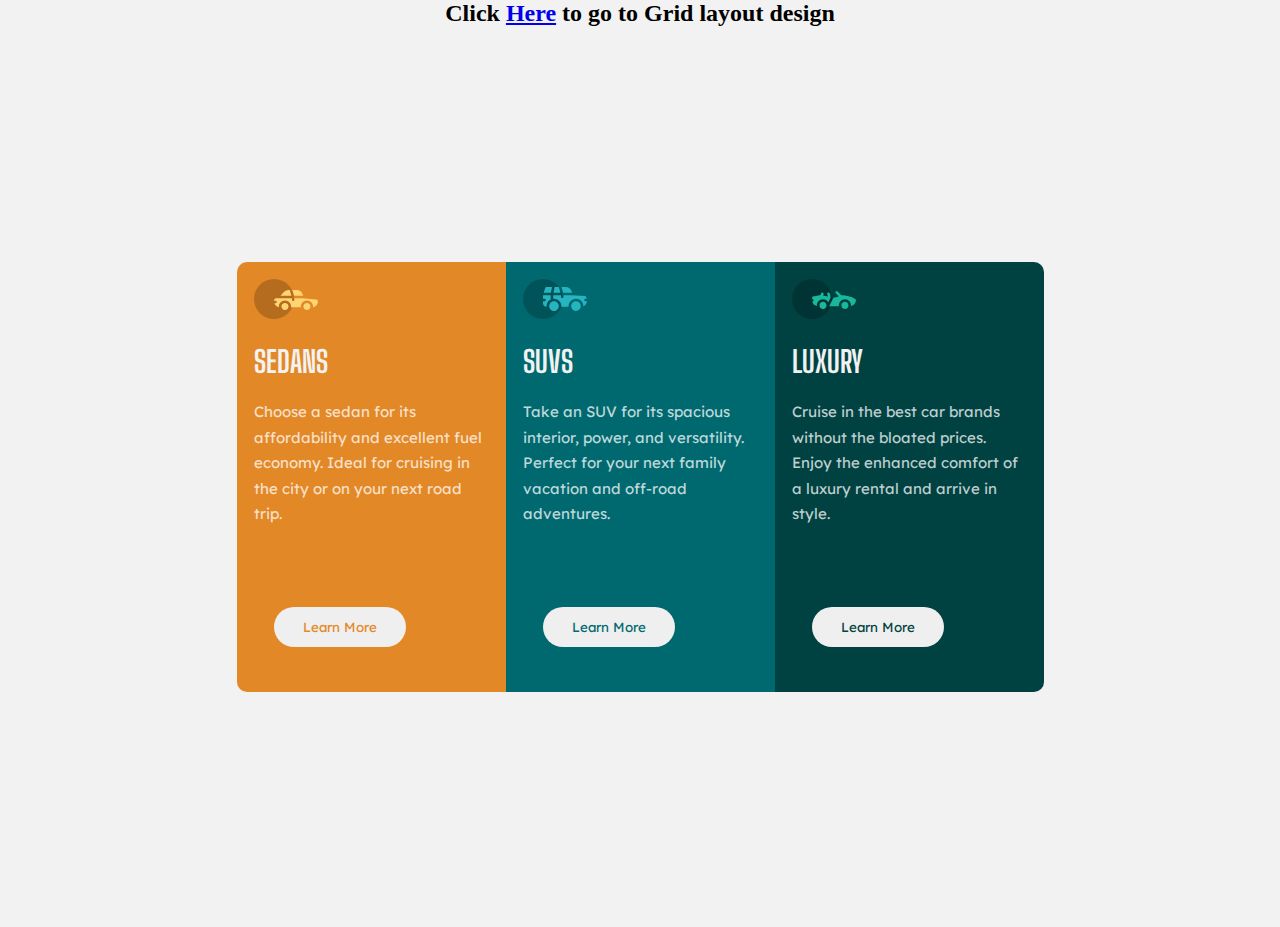
<file: index.html>
<!DOCTYPE html>
<html lang="en">
  <head>
    <meta charset="UTF-8" />
    <meta http-equiv="X-UA-Compatible" content="IE=edge" />
    <meta name="viewport" content="width=device-width, initial-scale=1.0" />
    <title>Flexbox</title>
    <link rel="preconnect" href="https://fonts.googleapis.com" />
    <link rel="preconnect" href="https://fonts.gstatic.com" crossorigin />
    <link
      href="https://fonts.googleapis.com/css2?family=Big+Shoulders+Display:wght@700&family=Lexend+Deca&display=swap"
      rel="stylesheet"
    />
    <link rel="stylesheet" href="style.css" />
  </head>
  <body>
    <h2>Click <a href="grid.html">Here</a> to go to Grid layout design</h2>
    <main>
      <div class="container">
        <div class="box box-one">
          <div class="content">
            <img src="icon-sedans.svg" alt="logo" />
            <h1>Sedans</h1>
            <p>
              Choose a sedan for its affordability and excellent fuel economy.
              Ideal for cruising in the city or on your next road trip.
            </p>
            <button class="btn btn1">Learn More</button>
          </div>
        </div>

        <div class="box box-two">
          <div class="content">
            <img src="icon-suvs.svg" alt="logo" />
            <h1>Suvs</h1>
            <p>
              Take an SUV for its spacious interior, power, and versatility.
              Perfect for your next family vacation and off-road adventures.
            </p>
            <button class="btn btn2">Learn More</button>
          </div>
        </div>

        <div class="box box-three">
          <div class="content">
            <img src="icon-luxury.svg" alt="logo" />
            <h1>Luxury</h1>
            <p>
              Cruise in the best car brands without the bloated prices. Enjoy
              the enhanced comfort of a luxury rental and arrive in style.
            </p>
            <button class="btn btn3">Learn More</button>
          </div>
        </div>
      </div>
    </main>
  </body>
</html>
</file>
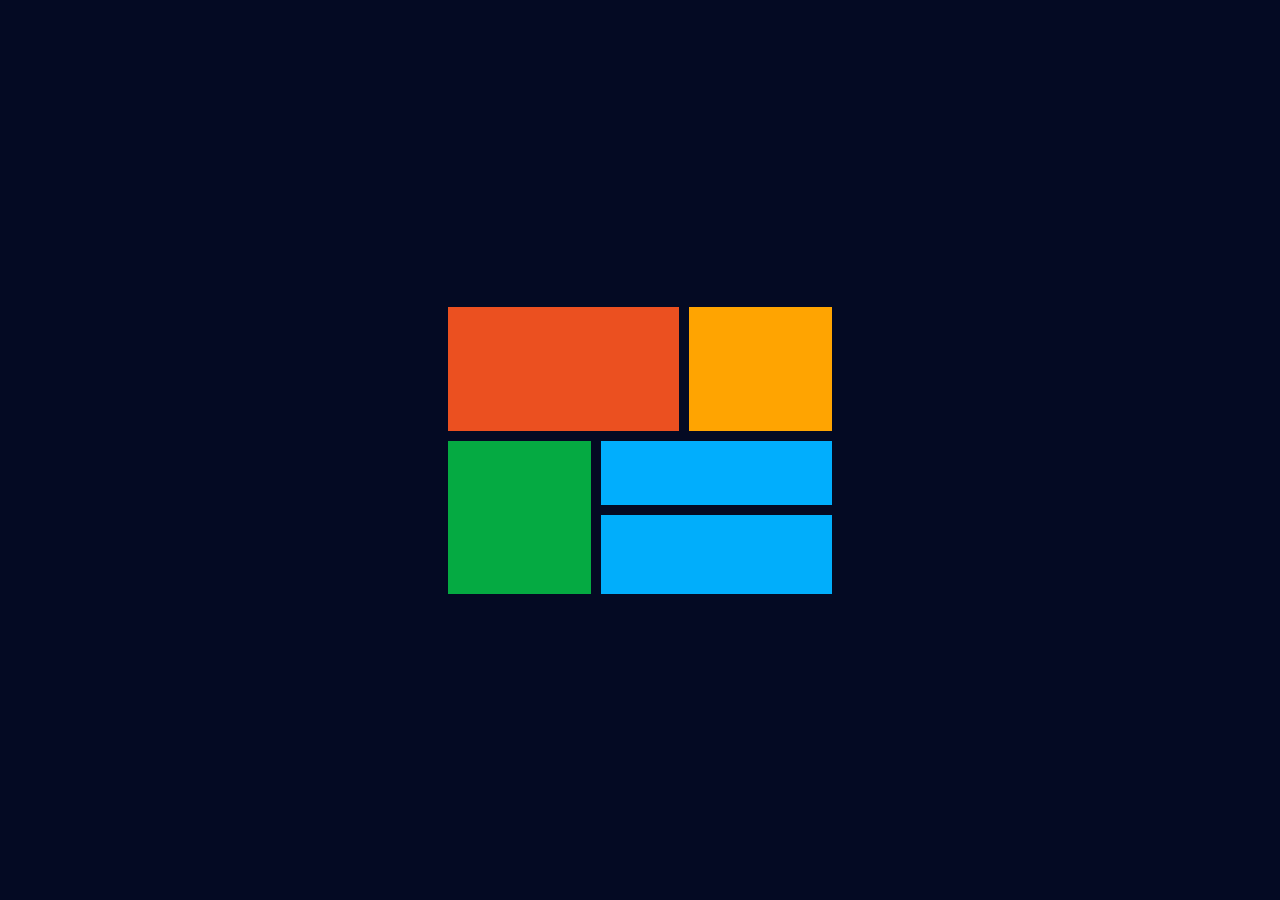
<file: grid.html>
<!DOCTYPE html>
<html lang="en">
  <head>
    <meta charset="UTF-8" />
    <meta http-equiv="X-UA-Compatible" content="IE=edge" />
    <meta name="viewport" content="width=device-width, initial-scale=1.0" />
    <title>Grid Layout</title>
    <link rel="stylesheet" href="grid.css" />
  </head>
  <body>

    <main>
      <div class="grid1"></div>
      <div class="grid2"></div>
      <div class="grid3"></div>
      <div class="grid4"></div>
      <div class="grid5"></div>
    </main>
    
  </body>
</html>
</file>
<file: style.css>
* {
  margin: 0;
  padding: 0;
  box-sizing: border-box;
}

body {
  background: hsl(0, 0%, 95%);
}

main {
  min-height: 100vh;
  width: 100%;
  display: flex;
  align-content: center;
  justify-content: center;
  font-size: 15px;
}

.container {
  width: 100%;
  max-width: 1440px;
  justify-content: center;
  align-items: center;
  display: flex;
  flex-flow: wrap;
  margin: 0 auto;
}

.box {
  width: 269px;
  min-height: 430px;
  padding: 15px;
}

.box-one {
  border-top-left-radius: 10px;
  border-bottom-left-radius: 10px;
  background-color: hsl(31, 77%, 52%);
}

.box-two {
  background-color: hsl(184, 100%, 22%);
}

.box-three {
  background-color: hsl(179, 100%, 13%);
  border-bottom-right-radius: 10px;
  border-top-right-radius: 10px;
}

.content {
  padding: 2px;
}

h1 {
  font-family: "Big Shoulders Display", cursive;
  margin: 20px 0;
  text-transform: uppercase;
  color: hsl(0, 0%, 95%);
}

p {
  color: hsl(0, 0%, 100%, 0.75);
  font-family: "Lexend Deca", sans-serif;
  line-height: 1.7;
}

.btn {
  font-family: "Lexend Deca", sans-serif;
  margin-left: 20px;
  margin-top: 80px;
  border: 0;
  border-radius: 30px;
  outline: none;
  cursor: pointer;
  font-weight: 400;
  background-color: hsl(0, 0%, 95);
  padding: 12px 29px;
}

.btn1 {
  color: hsl(31, 77%, 52%);
}

.btn2 {
  color: hsl(184, 100%, 22%);
}

.btn3 {
  color: hsl(179, 100%, 13%);
}

.btn:hover {
  background-color: transparent;
  border: 2px solid hsl(0, 0%, 100%, 0.75);
  color: hsl(0, 0%, 100%, 0.75);
  transition: 0.5s;
}

h2 {
  text-align: center;
}
</file>
<file: grid.css>
* {
  margin: 0;
  padding: 0;
}

body {
  background-color: #040A23;
  display: flex;
  place-items: center;
  min-height: 100vh;
}

main {
  display: grid;
  grid-template-areas:
    "a a b"
    "c d d"
    "c e e";
  gap: 10px;
  width: 30%;
  margin: auto;
}

main div {
  padding: 2em;
  text-align: center;
}

.grid1 {
  background-color: #eb5020;
  grid-area: a;
  height: 60px;
}

.grid2 {
  background-color: #ffa401;
  grid-area: b;
}

.grid3 {
  background-color: #05aa42;
  grid-area: c;
}

.grid4 {
  background-color: #01aefd;
  grid-area: d;
}

.grid5 {
  background-color: #01aefb;
  grid-area: e;
  height: 15px;
}
</file>
